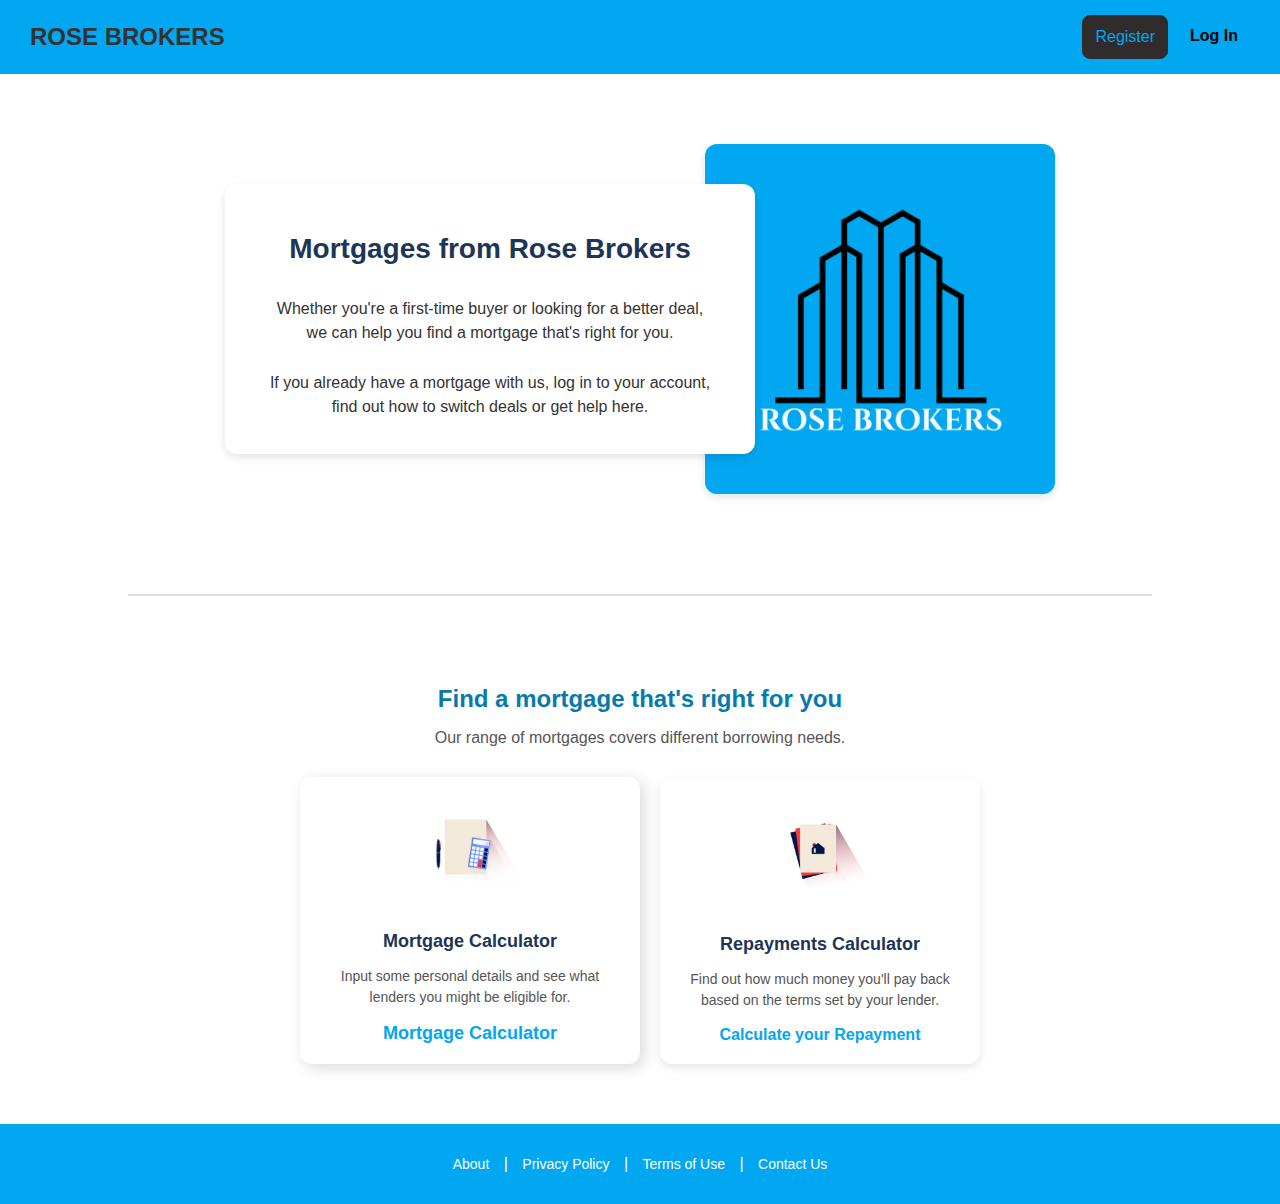
<file: index.html>
<!DOCTYPE html>
<html lang="en">
  <head>
    <meta charset="UTF-8" />
    <meta name="viewport" content="width=device-width, initial-scale=1.0" />
    <link rel="stylesheet" href="css/global.css" />
    <title>Rose Mortgages</title>
  </head>

  <body>
    <header class="navbar">
      <a href="index.html" class="navbar__title-link"
        ><h1 class="navbar__title">ROSE BROKERS</h1></a
      >
      <div class="navbar__buttons">
        <a href="register.php"
          ><button class="btn btn--register">Register</button></a
        >
        <a href="login.php"><button class="btn btn--login">Log In</button></a>
      </div>
    </header>

    <section class="intro-section">
      <div class="intro-section__content">
        <h2 class="intro-section__title">Mortgages from Rose Brokers</h2>
        <p class="intro-section__text">
          Whether you're a first-time buyer or looking for a better deal, we can
          help you find a mortgage that's right for you.
        </p>
        <p class="intro-section__text">
          If you already have a mortgage with us, log in to your account, find
          out how to switch deals or get help here.
        </p>
      </div>
      <div class="intro-section__image">
        <img src="images/LogoPicBlue.png" alt="Rose Brokers Logo" />
      </div>
    </section>

    <hr class="divider" />

    <section class="mortgage-options">
      <h2 class="mortgage-options__title">
        Find a mortgage that's right for you
      </h2>
      <p class="mortgage-options__subtitle">
        Our range of mortgages covers different borrowing needs.
      </p>

      <div class="options-container">
        <div class="card card--mortgage">
          <img src="images/Calculator.png" alt="Calculator Logo" />
          <h4 class="card__title">Mortgage Calculator</h4>
          <p class="card__description">
            Input some personal details and see what lenders you might be
            eligible for.
          </p>
          <a class="card__link" href="/affordability.php"
            >Mortgage Calculator</a
          >
        </div>

        <div class="card card--repayments">
          <img src="images/Home mortgage.png" alt="Calculator Logo" />
          <h4 class="card__title">Repayments Calculator</h4>
          <p class="card__description">
            Find out how much money you'll pay back based on the terms set by
            your lender.
          </p>
          <a class="card__link" href="/repaymentChecker.html"
            >Calculate your Repayment</a
          >
        </div>
      </div>
    </section>

    <footer class="footer">
      <p class="footer__text">
        <a href="/about.html">About</a> |
        <a href="/privacy.html">Privacy Policy</a> |
        <a href="/terms.html">Terms of Use</a> |
        <a href="/contact.html">Contact Us</a>
      </p>
    </footer>
  </body>
</html>
</file>
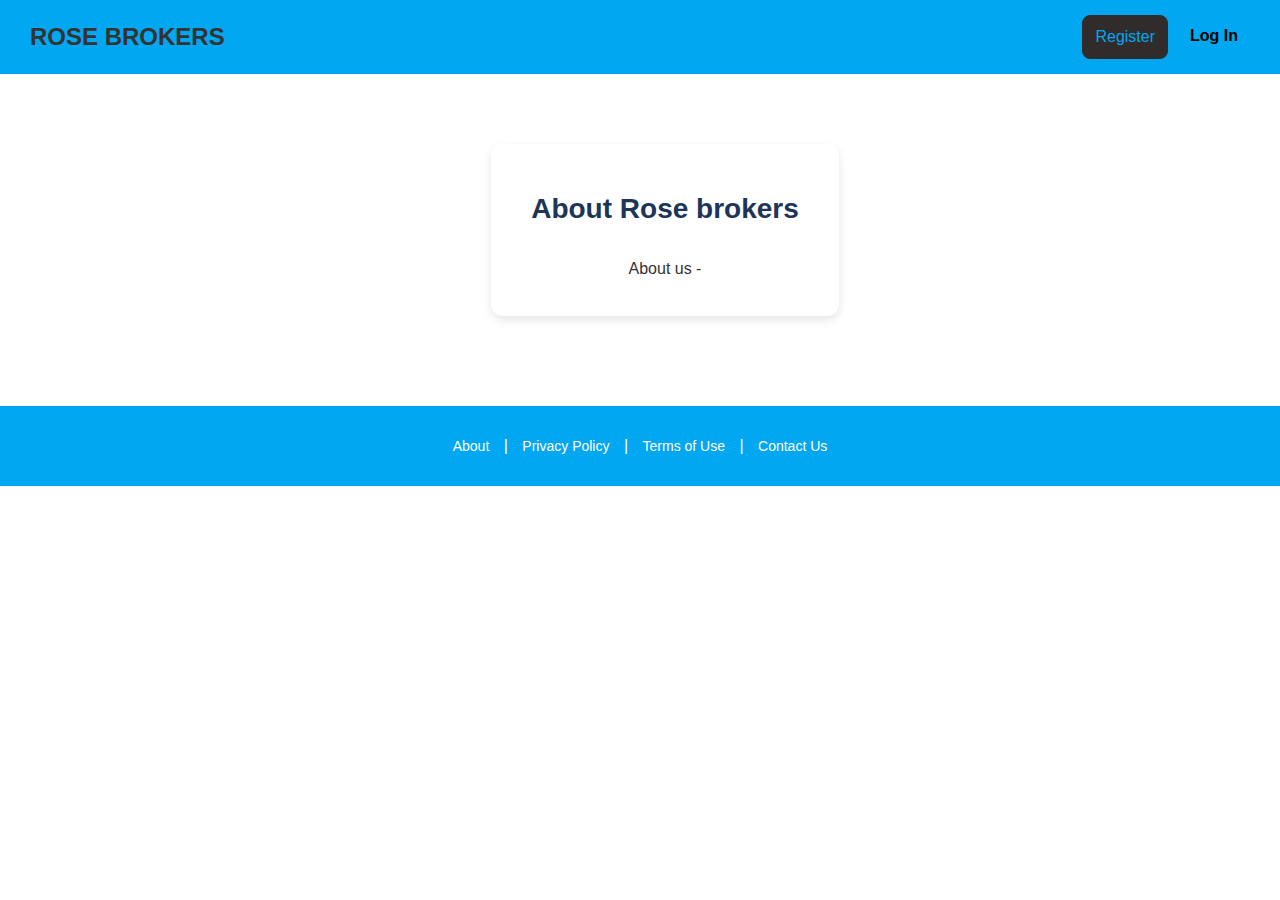
<file: about.html>
<!--Add stuff here-->

<!DOCTYPE html>
<html lang="en">

<head>
    <meta charset="UTF-8">
    <meta name="viewport" content="width=device-width, initial-scale=1.0">
    <link rel="stylesheet" href="css/global.css" />
    <title>Rose Mortgages about</title>
</head>



<body>

  <header class="navbar">
    <a href="/dashboard.php" class="navbar__title-link"><h1 class="navbar__title">ROSE BROKERS</h1></a>
        <div class="navbar__buttons">
            <a href="register.php"><button class="btn btn--register">Register</button></a>
            <a href="login.php"><button class="btn btn--login">Log In</button></a>
        </div>
    </header>





    <section class="intro-section">
        <div class="intro-section__content">
            <h2 class="intro-section__title">About Rose brokers</h2>
            <p class="intro-section__text">About us - </p>
        </div>
    </section>



    <footer class="footer">
        <p class="footer__text">
            <a href="/about.html">About</a> | <a href="/privacy.html">Privacy Policy</a> |
            <a href="/terms.html">Terms of Use</a> | <a href="/contact.html">Contact Us</a>
        </p>
    </footer>



</body>



</html>
</file>
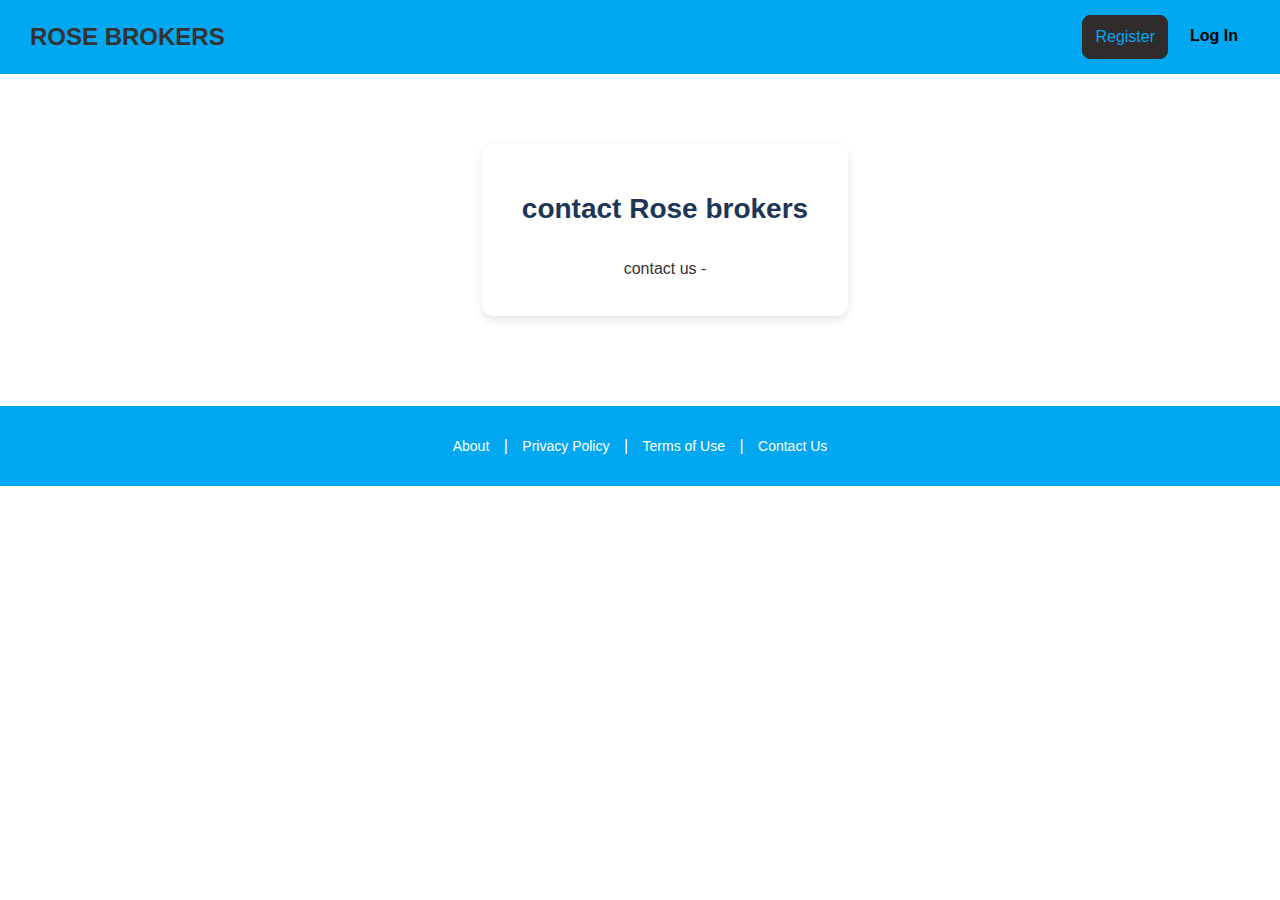
<file: contact.html>
<!--Add stuff here-->

<!DOCTYPE html>
<html lang="en">

<head>
    <meta charset="UTF-8">
    <meta name="viewport" content="width=device-width, initial-scale=1.0">
    <link rel="stylesheet" href="css/global.css" />
    <title>Rose Mortgages Contact</title>
</head>



<body>


   <header class="navbar">
    <a href="/dashboard.php" class="navbar__title-link"><h1 class="navbar__title">ROSE BROKERS</h1></a>
        <div class="navbar__buttons">
            <a href="register.php"><button class="btn btn--register">Register</button></a>
            <a href="login.php"><button class="btn btn--login">Log In</button></a>
        </div>
    </header>





    <section class="intro-section">
        <div class="intro-section__content">
            <h2 class="intro-section__title">contact Rose brokers</h2>
            <p class="intro-section__text">contact us - </p>
        </div>
    </section>



    <footer class="footer">
        <p class="footer__text">
            <a href="/about.html">About</a> | <a href="/privacy.html">Privacy Policy</a> |
            <a href="/terms.html">Terms of Use</a> | <a href="/contact.html">Contact Us</a>
        </p>
    </footer>



</body>



</html>
</file>
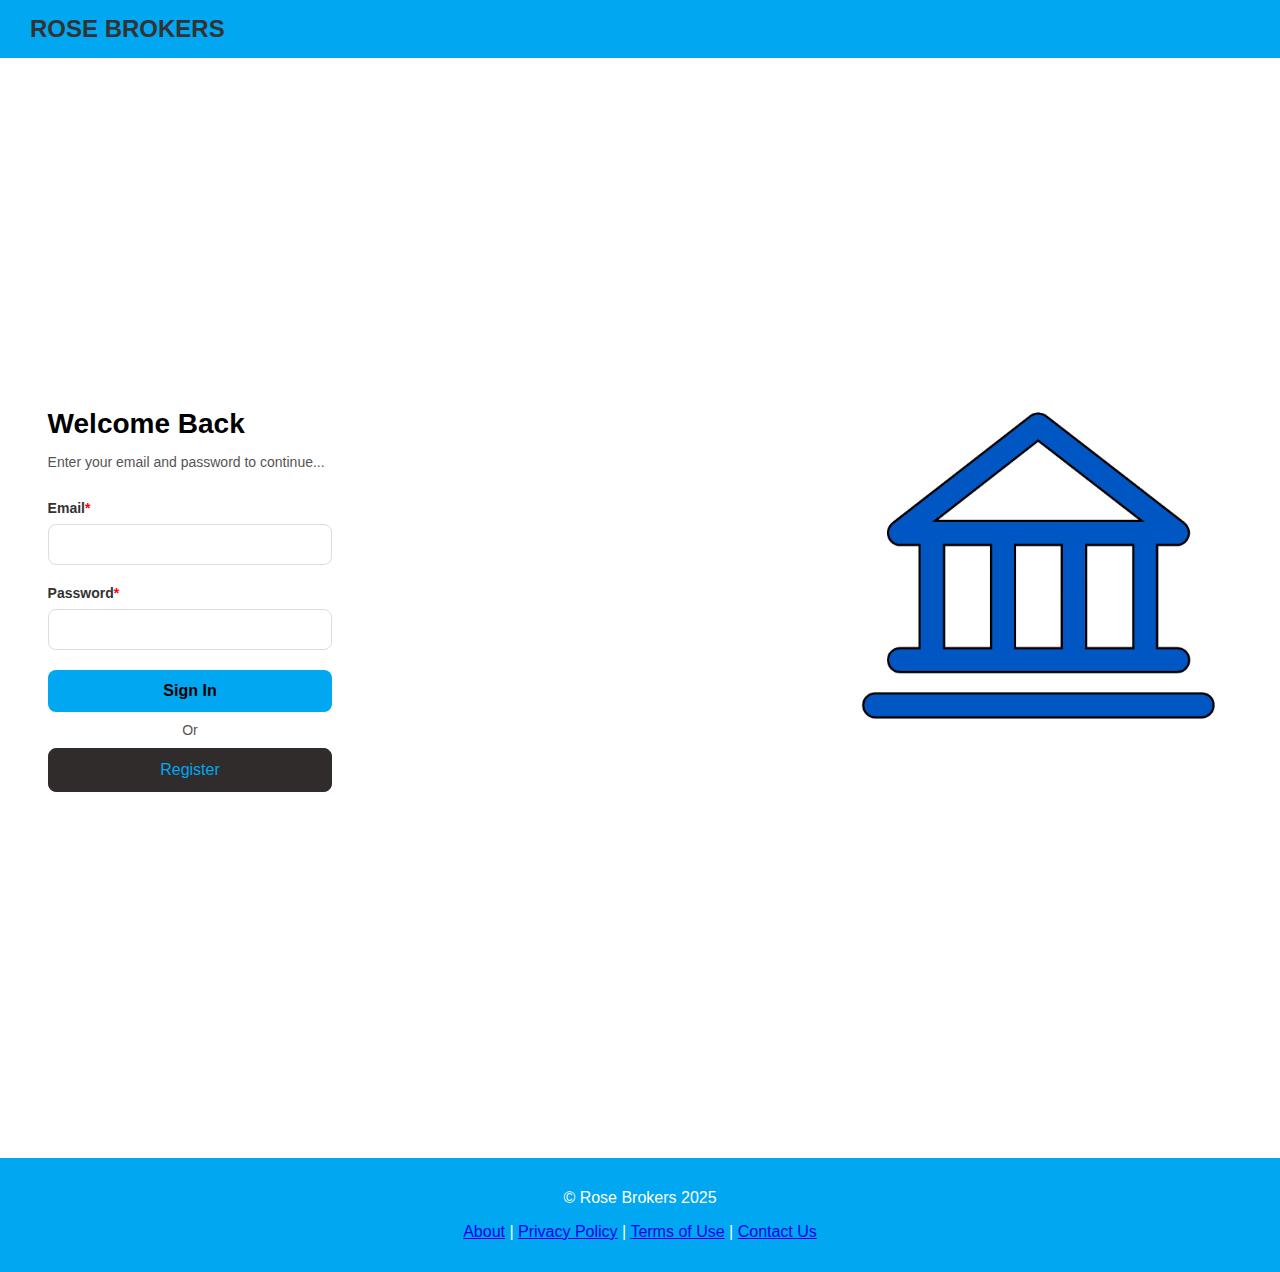
<file: login.html>
<!DOCTYPE html>
<html lang="en">

<head>
    <meta charset="UTF-8">
    <meta name="viewport" content="width=device-width, initial-scale=1.0">
    <link rel="stylesheet" href="css/global.css" />
    <title>Rose Brokers Login</title>
</head>

<body>

    <header class="navbar">
        <h1 class="navbar__title">ROSE BROKERS</h1>
    </header>

    <div class="container">

        <div class="login-section">
            <h2>Welcome Back</h2>
            <p>Enter your email and password to continue...</p>

            <form class="login-form">
                <label for="email">Email<span style="color: red;">*</span></label>
                <input type="email" id="email" name="email" required>

                <label for="password">Password<span style="color: red;">*</span></label>
                <input type="password" id="password" name="password" required>

                <button type="submit" class="btn btn--login">Sign In</button>
            </form>

            <div class="or-text">Or</div>
            <a href="register.html"><button class="btn btn--register">Register</button></a>
        </div>

        <div class="logo-section">
            <img src="images/homelg.png" alt="Bank Logo">
        </div>
    </div>

     <footer class="footer">
        <p class="footer__text">
            © Rose Brokers 2025</p>

            <a href="/about.html">About</a> | <a href="/privacy.html">Privacy Policy</a> |
            <a href="/terms.html">Terms of Use</a> | <a href="/contact.html">Contact Us</a>
        </p>
    </footer>
</body>

</html>
</file>
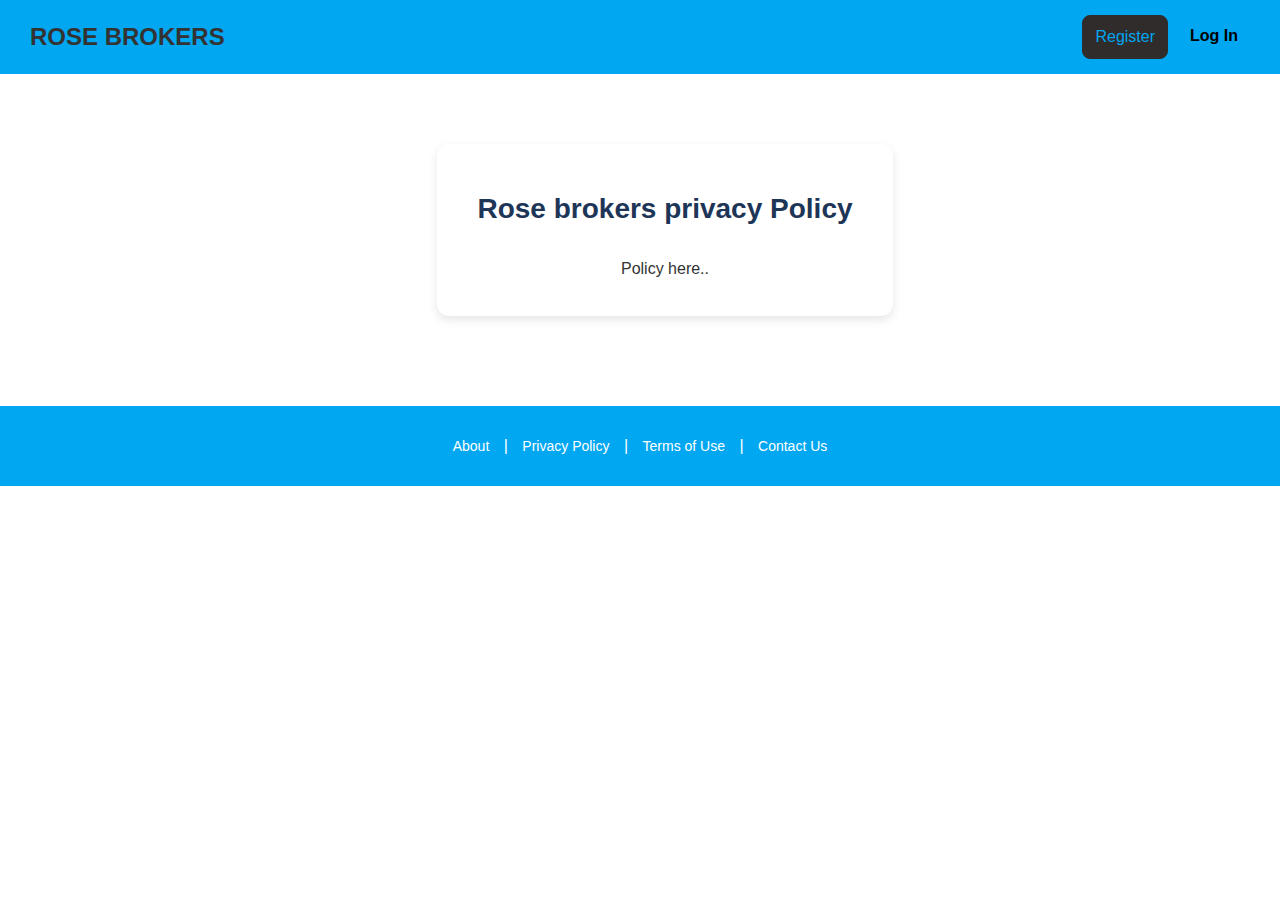
<file: privacy.html>
<!--Add stuff here-->

<!DOCTYPE html>
<html lang="en">

<head>
    <meta charset="UTF-8">
    <meta name="viewport" content="width=device-width, initial-scale=1.0">
    <link rel="stylesheet" href="css/global.css" />
    <title>Rose Mortgages privacy</title>
</head>



<body>


  <header class="navbar">
    <a href="/dashboard.php" class="navbar__title-link"><h1 class="navbar__title">ROSE BROKERS</h1></a>
        <div class="navbar__buttons">
            <a href="register.html"><button class="btn btn--register">Register</button></a>
            <a href="login.html"><button class="btn btn--login">Log In</button></a>
        </div>
    </header>


    <section class="intro-section">
        <div class="intro-section__content">
            <h2 class="intro-section__title"> Rose brokers privacy Policy</h2>
            <p class="intro-section__text">Policy here.. </p>
        </div>
    </section>



    <footer class="footer">
        <p class="footer__text">
            <a href="/about.html">About</a> | <a href="/privacy.html">Privacy Policy</a> |
            <a href="/terms.html">Terms of Use</a> | <a href="/contact.html">Contact Us</a>
        </p>
    </footer>



</body>



</html>
</file>
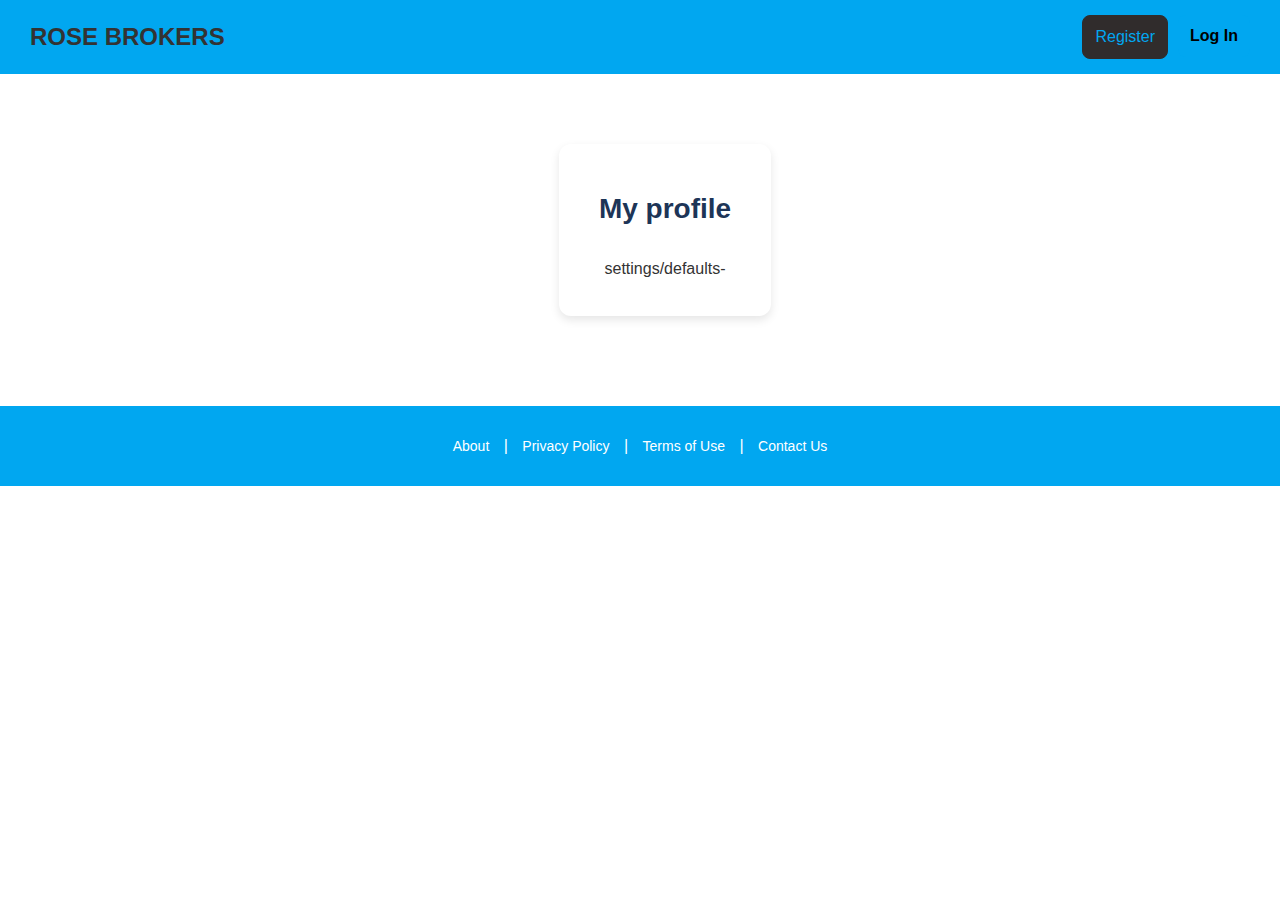
<file: profile.html>
<!--Add stuff here-->

<!DOCTYPE html>
<html lang="en">

<head>
    <meta charset="UTF-8">
    <meta name="viewport" content="width=device-width, initial-scale=1.0">
    <link rel="stylesheet" href="css/global.css" />
    <title>Rose Mortgages profile</title>
</head>



<body>


    <header class="navbar">
        <h1 class="navbar__title">ROSE BROKERS</h1>
        <div class="navbar__buttons">
            <a href="register.html"><button class="btn btn--register">Register</button></a>
            <a href="login.html"><button class="btn btn--login">Log In</button></a>
        </div>
    </header>




    <section class="intro-section">
        <div class="intro-section__content">
            <h2 class="intro-section__title">My profile</h2>
            <p class="intro-section__text">settings/defaults-</p>
        </div>
    </section>



    <footer class="footer">
        <p class="footer__text">
            <a href="/about.html">About</a> | <a href="/privacy.html">Privacy Policy</a> |
            <a href="/terms.html">Terms of Use</a> | <a href="/contact.html">Contact Us</a>
        </p>
    </footer>



</body>



</html>
</file>
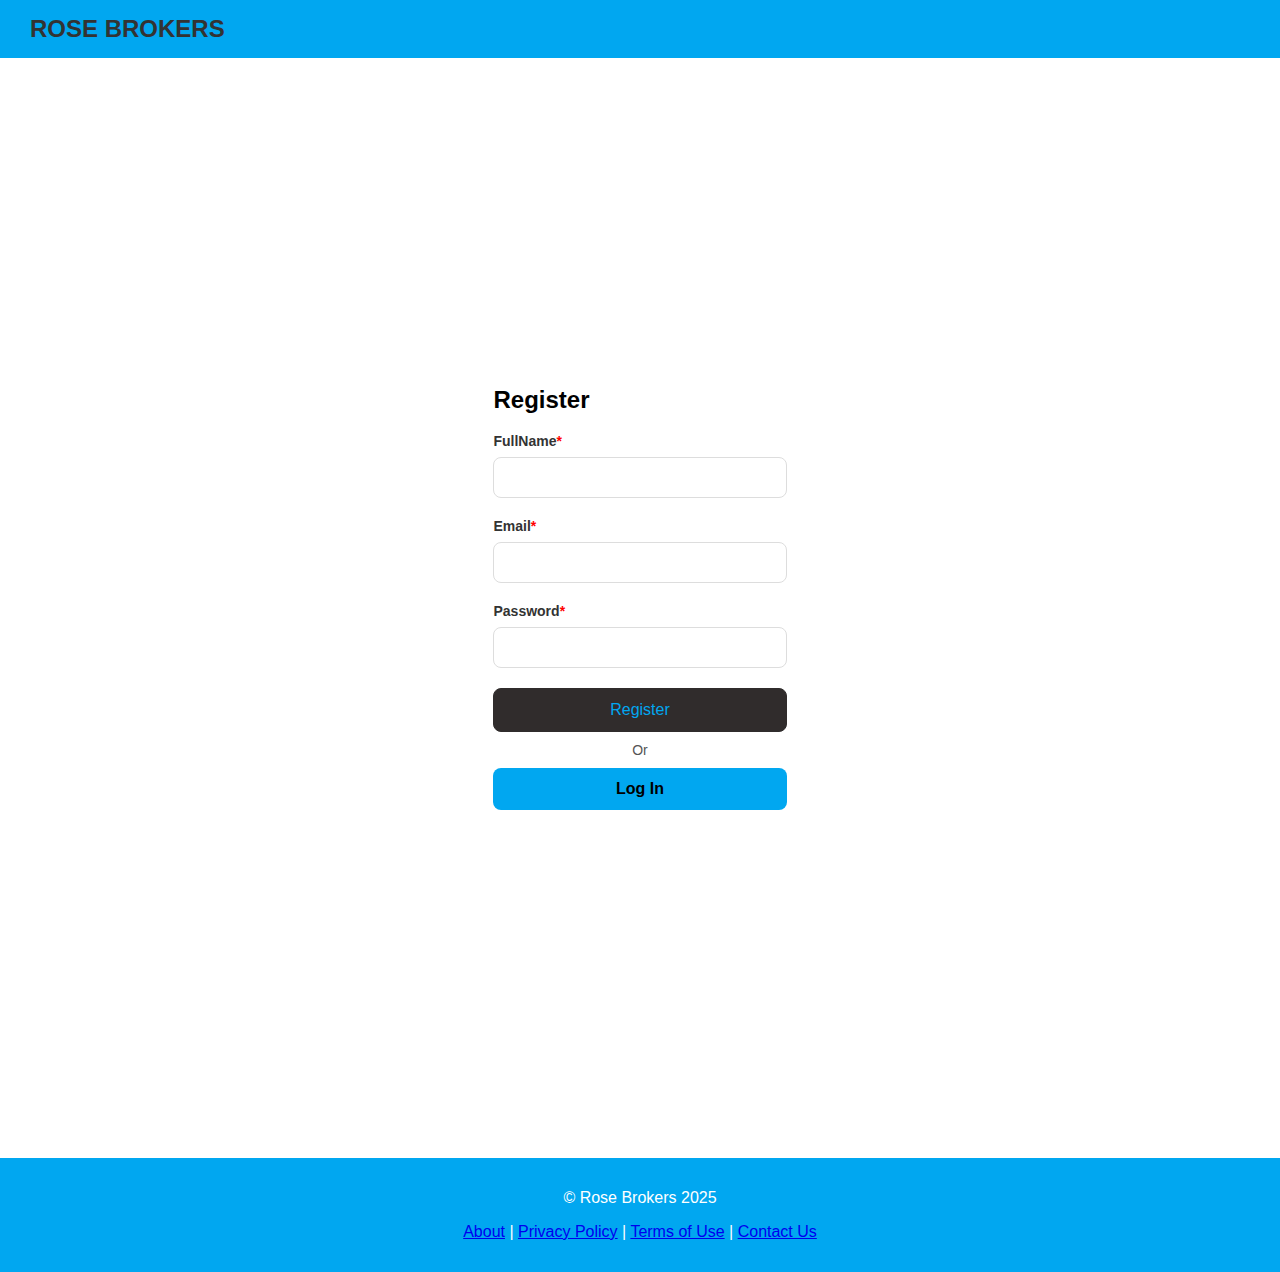
<file: register.html>
<!DOCTYPE html>
<html lang="en">

<head>
    <meta charset="UTF-8">
    <meta name="viewport" content="width=device-width, initial-scale=1.0">
    <link rel="stylesheet" href="css/global.css" />
    <title>Rose Brokers Login</title>
</head>

<body>

    <header class="navbar">
        <h1 class="navbar__title">ROSE BROKERS</h1>
    </header>

    <div class="container">
        <div class="register-section">
            <h2>Register</h2>

            <form class="login-form">
                <label for="Name">FullName<span style="color: red;">*</span></label>
                <input type="FullName" id="FullName" name="FullName" required>

                <label for="email">Email<span style="color: red;">*</span></label>
                <input type="email" id="email" name="email" required>

                <label for="password">Password<span style="color: red;">*</span></label>
                <input type="password" id="password" name="password" required>

                <button type="submit" class="btn btn--register">Register</button>
            </form>

            <div class="or-text">Or</div>
            <a href="login.html"><button class="btn btn--login">Log In</button></a>
        </div>
        
    </div>
   <footer class="footer">
        <p class="footer__text">
            © Rose Brokers 2025</p>

            <a href="/about.html">About</a> | <a href="/privacy.html">Privacy Policy</a> |
            <a href="/terms.html">Terms of Use</a> | <a href="/contact.html">Contact Us</a>
        </p>
    </footer>
</file>
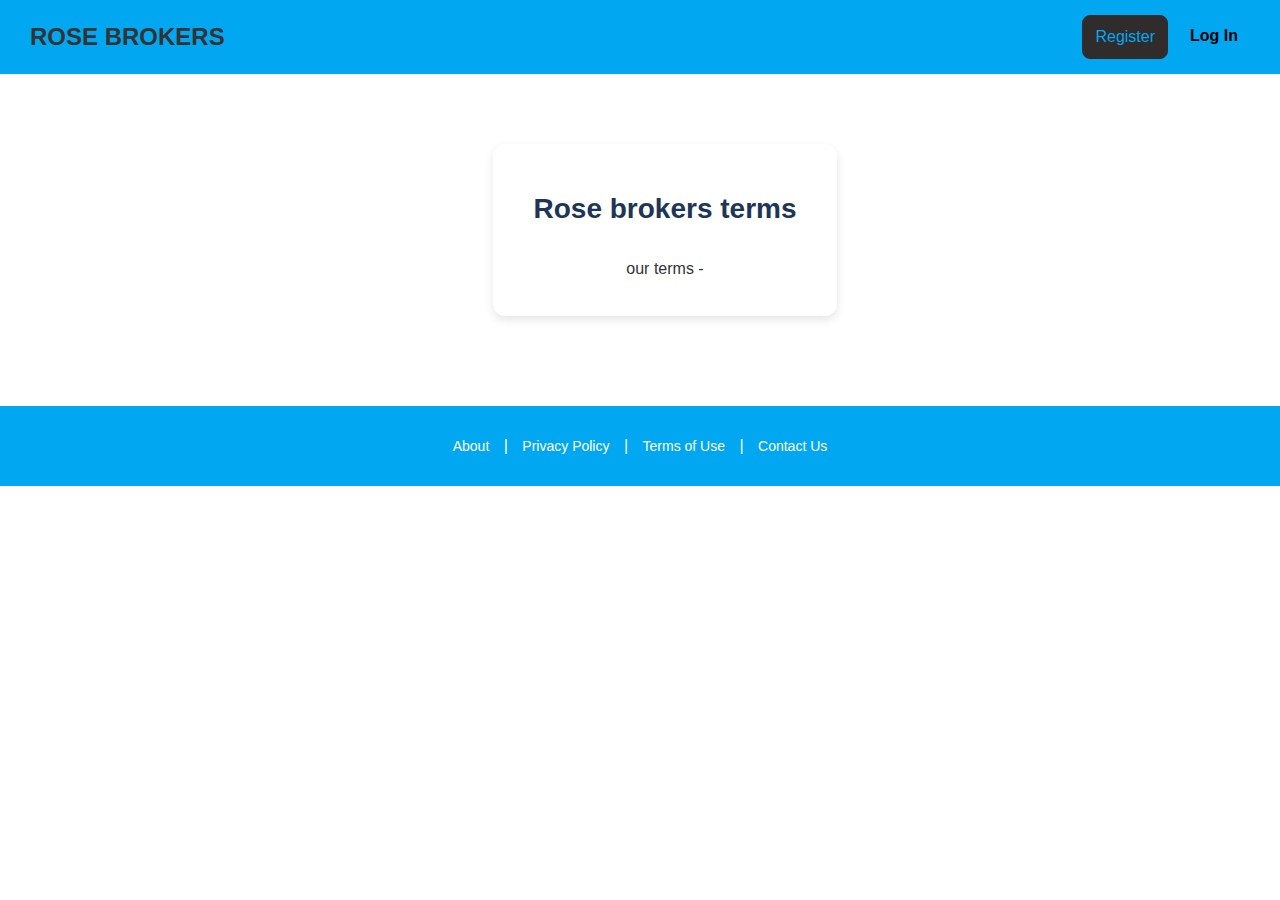
<file: terms.html>
<!--Add stuff here-->

<!DOCTYPE html>
<html lang="en">

<head>
    <meta charset="UTF-8">
    <meta name="viewport" content="width=device-width, initial-scale=1.0">
    <link rel="stylesheet" href="css/global.css" />
    <title>Rose Mortgages terms</title>
</head>



<body>


  <header class="navbar">
    <a href="index.html" class="navbar__title-link"><h1 class="navbar__title">ROSE BROKERS</h1></a>
        <div class="navbar__buttons">
            <a href="register.html"><button class="btn btn--register">Register</button></a>
            <a href="login.html"><button class="btn btn--login">Log In</button></a>
        </div>
    </header>







    <section class="intro-section">
        <div class="intro-section__content">
            <h2 class="intro-section__title"> Rose brokers terms</h2>
            <p class="intro-section__text">our terms - </p>
        </div>
    </section>



    <footer class="footer">
        <p class="footer__text">
            <a href="/about.html">About</a> | <a href="/privacy.html">Privacy Policy</a> |
            <a href="/terms.html">Terms of Use</a> | <a href="/contact.html">Contact Us</a>
        </p>
    </footer>



</body>



</html>
</file>
<file: css/global.css>
body {
    font-family: Arial, sans-serif;
    margin: 0;
    padding: 0;
    background-color: white;
}

.navbar {
    background-color: #01A7F0;
    color: #333;
    display: flex;
    justify-content: space-between;
    align-items: center;
    padding: 15px 30px;
}

.navbar__title {
    margin: 0;
    font-size: 24px;
    font-weight: bold;
    text-decoration: none;
}

.navbar__title-link {
    text-decoration: none;
    color: inherit;
}

.navbar__buttons {
    display: flex;
    gap: 10px;
}

.btn a {
    text-decoration: none;
}


/* Intro Section */
.intro-section {
    display: flex;
    justify-content: center;
    align-items: center;
    padding: 50px 10%;
    margin-top: 20px;
    position: relative;
}

.intro-section__content {
    background-color: #fff;
    border-radius: 12px;
    padding: 25px 40px;
    max-width: 450px;
    box-shadow: 0px 4px 10px rgba(0, 0, 0, 0.1);
    margin-right: -50px;
    z-index: 2;
}

.intro-section__title {
    font-size: 28px;
    color: #1d3557;
    font-weight: bold;
    margin-bottom: 15px;
    line-height: 1.2;
}

.intro-section__text {
    font-size: 16px;
    color: #333;
    line-height: 1.5;
    margin-bottom: 10px;
}

.intro-section__image img {
    width: 300px;
    height: auto;
    border-radius: 12px;
    background-color: #01A7F0;
    padding: 25px;
    display: block;
    box-shadow: 0px 4px 10px rgba(0, 0, 0, 0.1);
}

.saved-section {
    text-align: center;
    justify-content: center;
    align-items: center;
    padding: 20px 10%;
}

.saved-section__content {
    background-color: #fff;
    text-align: center;
    border-radius: 12px;
    padding: 25px 40px;
    max-width: 450px;
    box-shadow: 0px 4px 10px rgba(0, 0, 0, 0.1);
    margin-right: -50px;
    z-index: 2;
}

.divider {
    border: 1px solid #ddd;
    margin: 50px 10%;
}

.mortgage-options {
    text-align: center;
    padding: 20px 10%;
}

.mortgage-options__title {
    color: #077aab;
    font-size: 24px;
    font-weight: bold;
    margin-bottom: 5px;
}

.mortgage-options__subtitle {
    font-size: 16px;
    color: #555;
    margin-bottom: 30px;
}

.options-container {
    display: flex;
    justify-content: center;
    gap: 20px;
}

.card {
    background-color: white;
    border-radius: 12px;
    padding: 20px;
    width: 280px;
    box-shadow: 0px 4px 8px rgba(0, 0, 0, 0.1);
    text-align: center;
    transition: transform 0.3s ease-in-out;
}

.card:hover {
    transform: translateY(-5px);
}

.card__title {
    font-size: 18px;
    color: #1d3557;
    margin-bottom: 10px;
}

.card img {
    width: 100px;
    height: auto;
    margin: 20px 0;
}

.card__description {
    font-size: 14px;
    color: #555;
    line-height: 1.5;
    margin-bottom: 15px;
}

.card__link {
    color: #01A7F0;
    text-decoration: none;
    font-weight: bold;
}

.broker_dashbutton {
    background-color: #fff;
    box-shadow: 0px 0px 10px rgba(0, 0, 0, 0.15);
    border-color: #fff;
    border-radius: 10px;
    padding: 20px 10px;
    display: grid;
    margin-bottom: 10px;
    transition: transform 0.3s ease-in-out;
}

:hover .broker_dashbutton {
    cursor: pointer;
}

.broker_dashbutton:hover {
    transform: scale(1.05);
}

.card__link:hover {
    text-decoration: underline;
}


.container {
    display: flex;
    height: 100vh;
    justify-content: center;
    align-items: center;
    padding-top: 80px;
    padding-bottom: 80px;
}

.login-section {
    margin-right: 500px;
}

.login-section h2 {
    font-size: 28px;
    color: black;
    margin-bottom: 10px;
}

.login-section p {
    font-size: 14px;
    color: #555;
    margin-bottom: 30px;
}

.login-form label {
    font-size: 14px;
    color: #333;
    font-weight: bold;
    margin-bottom: 8px;
    display: block;
}

.login-form input {
    width: 100%;
    padding: 12px;
    margin-bottom: 20px;
    border: 1px solid #ddd;
    border-radius: 8px;
    box-sizing: border-box;
}

.btn {
    padding: 12px;
    border: none;
    border-radius: 8px;
    font-size: 16px;
    cursor: pointer;
    width: 100%;
}

.btn--login {
    background-color: #01A7F0;
    color: black;
    font-weight: bold;
    border-color: black;
    border-width: 5px;
}

.btn--register {
    background-color: #302c2c;
    color: #01A7F0;
    border: 1px solid #302c2c;
}

.or-text {
    font-size: 14px;
    color: #555;
    margin-top: 10px;
    margin-bottom: 10px;
    text-align: center;
}

.logo-section {
    display: flex;
    justify-content: center;
    align-items: center;
}

.logo-section img {
    width: 400px;
    height: auto;
}

.contact-section {
    background-color: #f9f9f9;
    padding: 50px 20px;
    text-align: center;
}

.contact-section__content {
    max-width: 600px;
    margin: 0 auto;
}

.contact-section__title {
    font-size: 2rem;
    margin-bottom: 10px;
    color: #3978e6;
}

.contact-section__text {
    font-size: 1rem;
    margin-bottom: 30px;
    color: #333;
}

.contact-form {
    display: flex;
    flex-direction: column;
    gap: 15px;
    text-align: left;
}

.profile-section {
    background-color: #f9f9f9;
    padding: 50px 20px;
    text-align: center;
}

.profile-container {
    max-width: 600px;
    margin: 0 auto;
    background-color: #fff;
    padding: 30px;
    border-radius: 10px;
    box-shadow: 0 4px 8px rgba(0, 0, 0, 0.1);
}

.profile-title {
    font-size: 2rem;
    margin-bottom: 20px;
    color: #e63946;
}

.profile-info {
    text-align: left;
    margin-bottom: 30px;
    line-height: 1.6;
}

.profile-settings {
    text-align: left;
    margin-top: 20px;
}

.profile-settings h3 {
    margin-bottom: 15px;
    color: #333;
}

.profile-form {
    display: flex;
    flex-direction: column;
    gap: 15px;
}

.profile-page__container {
    max-width: 700px;
    margin: 50px auto;
    background-color: #fff;
    padding: 30px;
    border-radius: 12px;
    box-shadow: 0 4px 10px rgba(0, 0, 0, 0.1);
}

.profile-page__section {
    margin-bottom: 40px;
    text-align: left;
}

.profile-page__section-title {
    font-size: 20px;
    margin-bottom: 15px;
    color: #333;
}

.profile-page__form {
    display: flex;
    flex-direction: column;
    gap: 15px;
}

.profile-page__label {
    font-weight: bold;
    margin-bottom: 5px;
}

.profile-page__input {
    padding: 12px;
    border: 1px solid #ddd;
    border-radius: 8px;
    font-size: 16px;
}

.profile-page__btn {
    padding: 12px 20px;
    border: none;
    border-radius: 8px;
    font-size: 16px;
    cursor: pointer;
}

.profile-page__btn--save {
    background-color: #01A7F0;
    color: black;
    font-weight: bold;
}


.profile-page__msg {
    font-size: 14px;
    margin-bottom: 15px;
}

.profile-page__msg--error {
    color: red;
}

.profile-page__msg--success {
    color: green;
}


.profile-page__product-list {
    display: flex;
    flex-direction: column;
    gap: 15px;
}

.profile-page__product-item {
    background-color: #f9f9f9;
    padding: 15px;
    border: 1px solid #ddd;
    border-radius: 8px;
}

/* Styles for quotes */

.form-grid {
    display: grid;
    grid-template-columns: auto 1fr;
    gap: 10px 20px;
    align-items: center;
    max-width: 500px;
    margin: 0 auto;
}

.form-grid input,
.form-grid select {
    width: 100%;
}

.warning {
    color: red;
    text-align: center;
    font-weight: bold;
    padding: 10px;
}

.quote-results {
    margin-top: 30px;
    text-align: center;
}


/* Footer Styles */
.footer {
    background-color: #01A7F0;
    color: white;
    text-align: center;
    padding: 15px;
    margin-top: 40px;
}

.footer__text a {
    color: white;
    text-decoration: none;
    margin: 0 10px;
    font-size: 14px;
}

.footer__text a:hover {
    text-decoration: underline;
}

.duration-container {
    display: flex;
    gap: 15px;
    margin-bottom: 20px;
}

.duration-select {
    width: 150px;
    padding: 12px 15px;
    border: 1px solid #ddd;
    border-radius: 8px;
    font-size: 14px;
    background-color: #f9f9f9;
    color: #333;
    cursor: pointer;
    transition: all 0.3s ease-in-out;
}

.duration-select:hover,
.duration-select:focus {
    border-color: #01A7F0;
    box-shadow: 0 0 8px rgba(1, 167, 240, 0.3);
    outline: none;
}

.duration-label {
    font-size: 14px;
    font-weight: bold;
    margin-bottom: 5px;
    display: block;
}

#calculateBtn {

    margin-top: 40px;

}

.add-section {
    justify-content: center;
    align-items: center;
    padding: 50px 10%;
    margin-top: px;
    position: relative;
}

.add-section h2 {
    font-size: 28px;
    color: black;
    margin-bottom: 10px;
}

.add-section p {
    font-size: 14px;
    color: #555;
    margin-bottom: 30px;
}

.add-form label {
    font-size: 14px;
    color: #333;
    font-weight: bold;
    margin-bottom: 8px;
    display: block;
}

.add-form input {
    width: 100%;
    padding: 12px;
    margin-bottom: 20px;
    border-radius: 8px;
    box-sizing: border-box;
}

.table-container {
    background: white;
    padding: 20px;
    border-radius: 12px;
    box-shadow: 0px 4px 10px rgba(0, 0, 0, 0.1);
}

.table {
    width: 100%;
    border-collapse: collapse;
    border-radius: 8px;
    overflow: hidden;
}

.table th {
    background-color: #01A7F0;
    color: white;
    padding: 12px;
    text-align: center;
}

.table td {
    padding: 10px;
    text-align: center;
    border-bottom: 1px solid #ddd;
}

.table tr:nth-child(even) {
    background-color: #f2f2f2;
}

.table-hover tbody tr:hover {
    background-color: #d9ebff;
}

.btn-custom {
    background-color: #008CFF;
    color: white;
    border-radius: 8px;
    padding: 8px 12px;
    font-weight: bold;
    text-decoration: none;
}

.btn-custom:hover {
    background-color: #006FCC;
    color: white;
}



#dob-input-div {
    padding-bottom: 30px;
}

#employmentType-input-div {
    padding-bottom: 30px;
}


#password-flex {
    display: flex;
}

#button-view-password {
    height: 42px;
    width: 42px;
}

#no-underline {
    text-decoration: none;
}

#btn-calculate {
    margin: auto;
    width: 50%;
    padding: 10px;

}


#btn-calculate button {
    width: 214px;
}

#property,
#deposit {
    width: 190px;
}

#results {
    display: flex;
    flex-wrap: wrap;
    gap: 20px;
    justify-content: space-between;

}


.saved-section {
    display: flex;
    flex-direction: column;
    align-items: center;
    text-align: center;
    width: 80%;

}


.saved-section__content {
    display: flex;
    flex-wrap: wrap;
    justify-content: center;
    align-items: center;
    gap: 20px;
    width: 70%;
    max-width: 1200px;
}

.card--mortgage {
    width: 300px;
    padding: 20px;
    background-color: #ffffff;
    border-radius: 12px;
    box-shadow: 4px 4px 15px rgba(0, 0, 0, 0.15);
    text-align: center;
    font-size: 18px;
}

.card--mortgage button {
    font-size: 16px;
    padding: 10px 20px;
    width: 100%;
    max-width: 200px;
}


.intro-section__content {
    display: flex;
    flex-direction: column;
    align-items: center;
    text-align: center;
}

.intro-section__content input,
.intro-section__content select {
    width: 300px;
    margin-top: 5px;
}

#quatation-div {
    padding-top: 40px;
}

#accept-privacy-div {
    display: flex;
}

#accept-privacy-div p {
    margin: 0px;
}

#accept-privacy {
    height: 15px;
    width: 15px;
}

#login-container {
    padding-top: 0px;
}




@media (max-width: 768px) {
    .intro-section {
        flex-direction: column;
        text-align: center;
        gap: 20px;
    }

    .intro-section__content {
        margin: 0 auto;
        max-width: 90%;
    }

    .intro-section__image img {
        margin-top: 20px;
    }

    .options-container {
        flex-direction: column;
        gap: 20px;
        align-items: center;
    }

    .card {
        width: 90%;
    }

    .welcome-box {
        width: 90%;
        padding: 20px;
    }

    .login-form__input {
        padding: 10px;
    }

    .btn {
        padding: 10px;
    }

    .profile-page__container {
        width: 90%;
        padding: 20px;
    }

    .profile-page__product-list {
        flex-direction: column;
    }

    .duration-container {
        flex-direction: column;
        gap: 10px;
    }

    .duration-select {
        width: 100%;
    }
}
</file>
